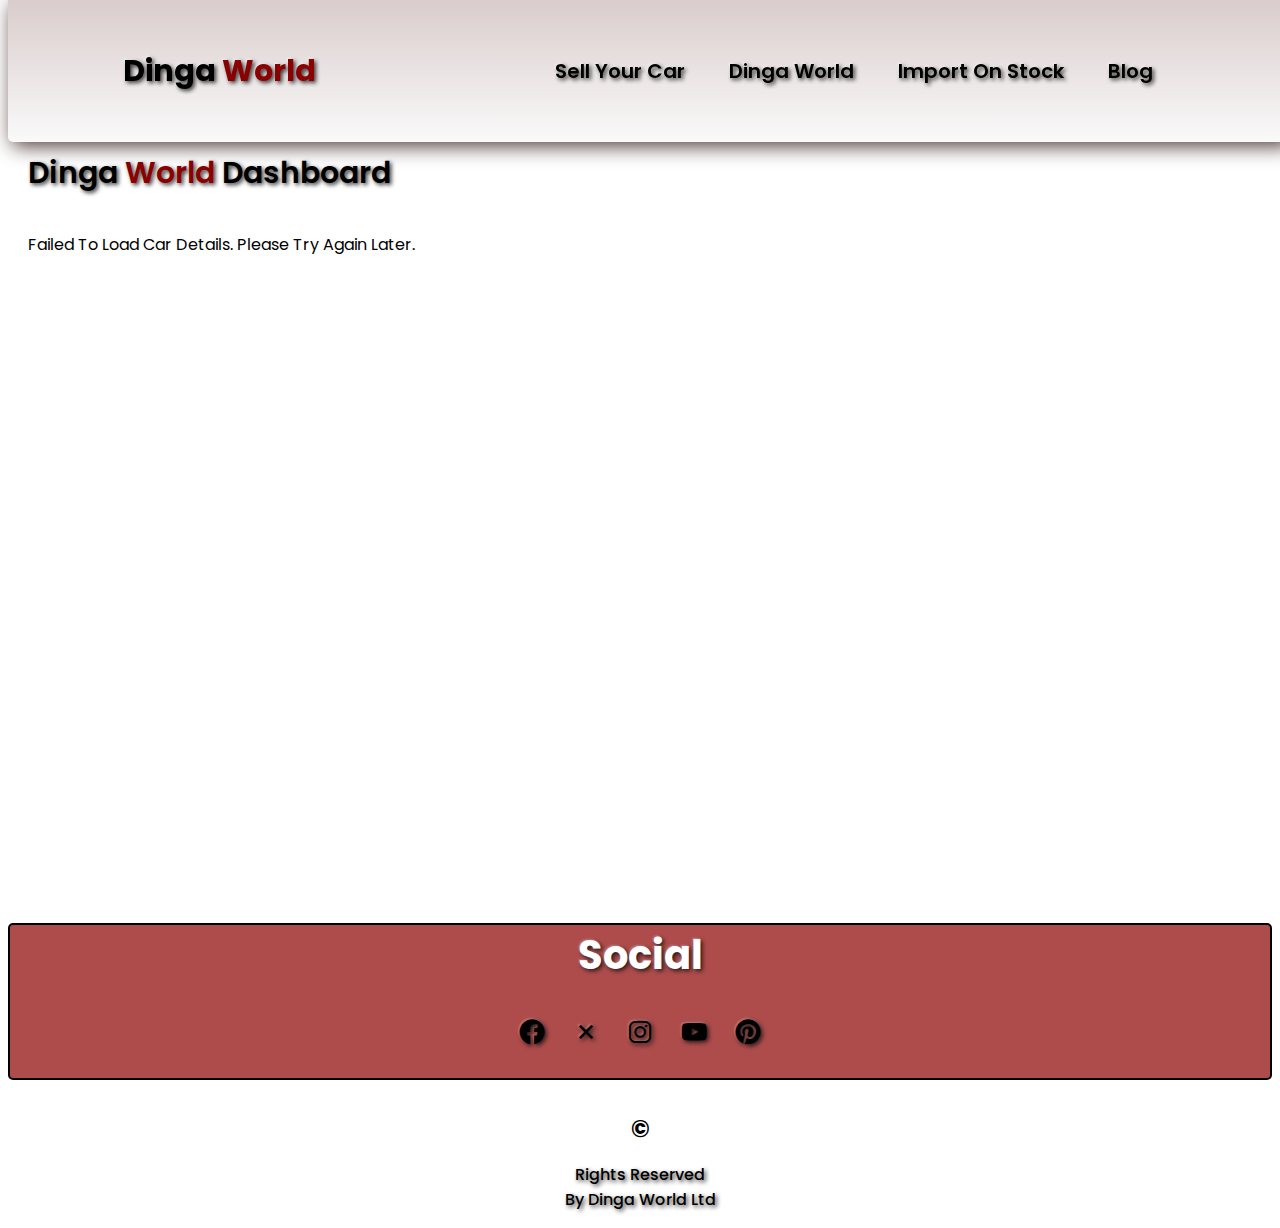
<file: publics/admin.html>
<!DOCTYPE html>
<html lang="en">
    <head>
        <meta charset="UTF-8">
        <meta name="viewport" content="width=device-width, initial-scale=1.0">
        <meta name="description" content="Discover the best vehicles at Dinga World. Browse our selection of popular vehicles and find your next car today.">
        <meta name="keywords" content="Dinga World, cars, vehicles, dealership">
        <title>Admin Dinga World</title>
        <link rel="stylesheet" href="style.css">
        <link rel="stylesheet" href="https://cdn.jsdelivr.net/npm/swiper@11/swiper-bundle.min.css"/>
        <link rel="stylesheet" href="https://unpkg.com/boxicons@2.1.4/css/boxicons.min.css">
        <link rel="stylesheet" href="https://cdnjs.cloudflare.com/ajax/libs/font-awesome/6.0.0-beta3/css/all.min.css">
    </head>
<body>
    <!-- Header -->
    <section class="header">
        <div id="menu-btn" class="fas fa-bars fa-3x"></div>
        <a href="#" class="logo">Dinga <span>World</span></a>
        <nav class="navbar">
            <a href="index.html">Sell your car</a>
            <a href="DingaWorld.html" class="active">Dinga World</a>
            <a href="import on stock.html">Import on stock</a>
            <a href="blog.html">Blog</a>
        </nav>
    </section>
    <section class="admin-dashboard">
        <h1>Dinga <span>World</span> Dashboard</h1>
        <div id="car-details-list"></div>
    </section>
 <!-- footer -->  
 <section class="footers">
    <div class="socials">
        <h1>Social</h1>
        <div class="links">
        <a href="#"><i class='bx bxl-facebook-circle'></i></a>
        <a href="#"><i class='bx bx-x'></i></a>
        <a href="#"><i class='bx bxl-instagram'></i></a>
        <a href="#"><i class='bx bxl-youtube'></i></a>
        <a href="#"><i class='bx bxl-pinterest'></i></a>
        </div>
    </div>
    <div class="copyright">
        <h1> &#169;</h1>
        <p>rights reserved <br> by Dinga World Ltd
        </p>
    </div>
</section>
<script src="admin.js"></script>
</body>
</html>
</file>
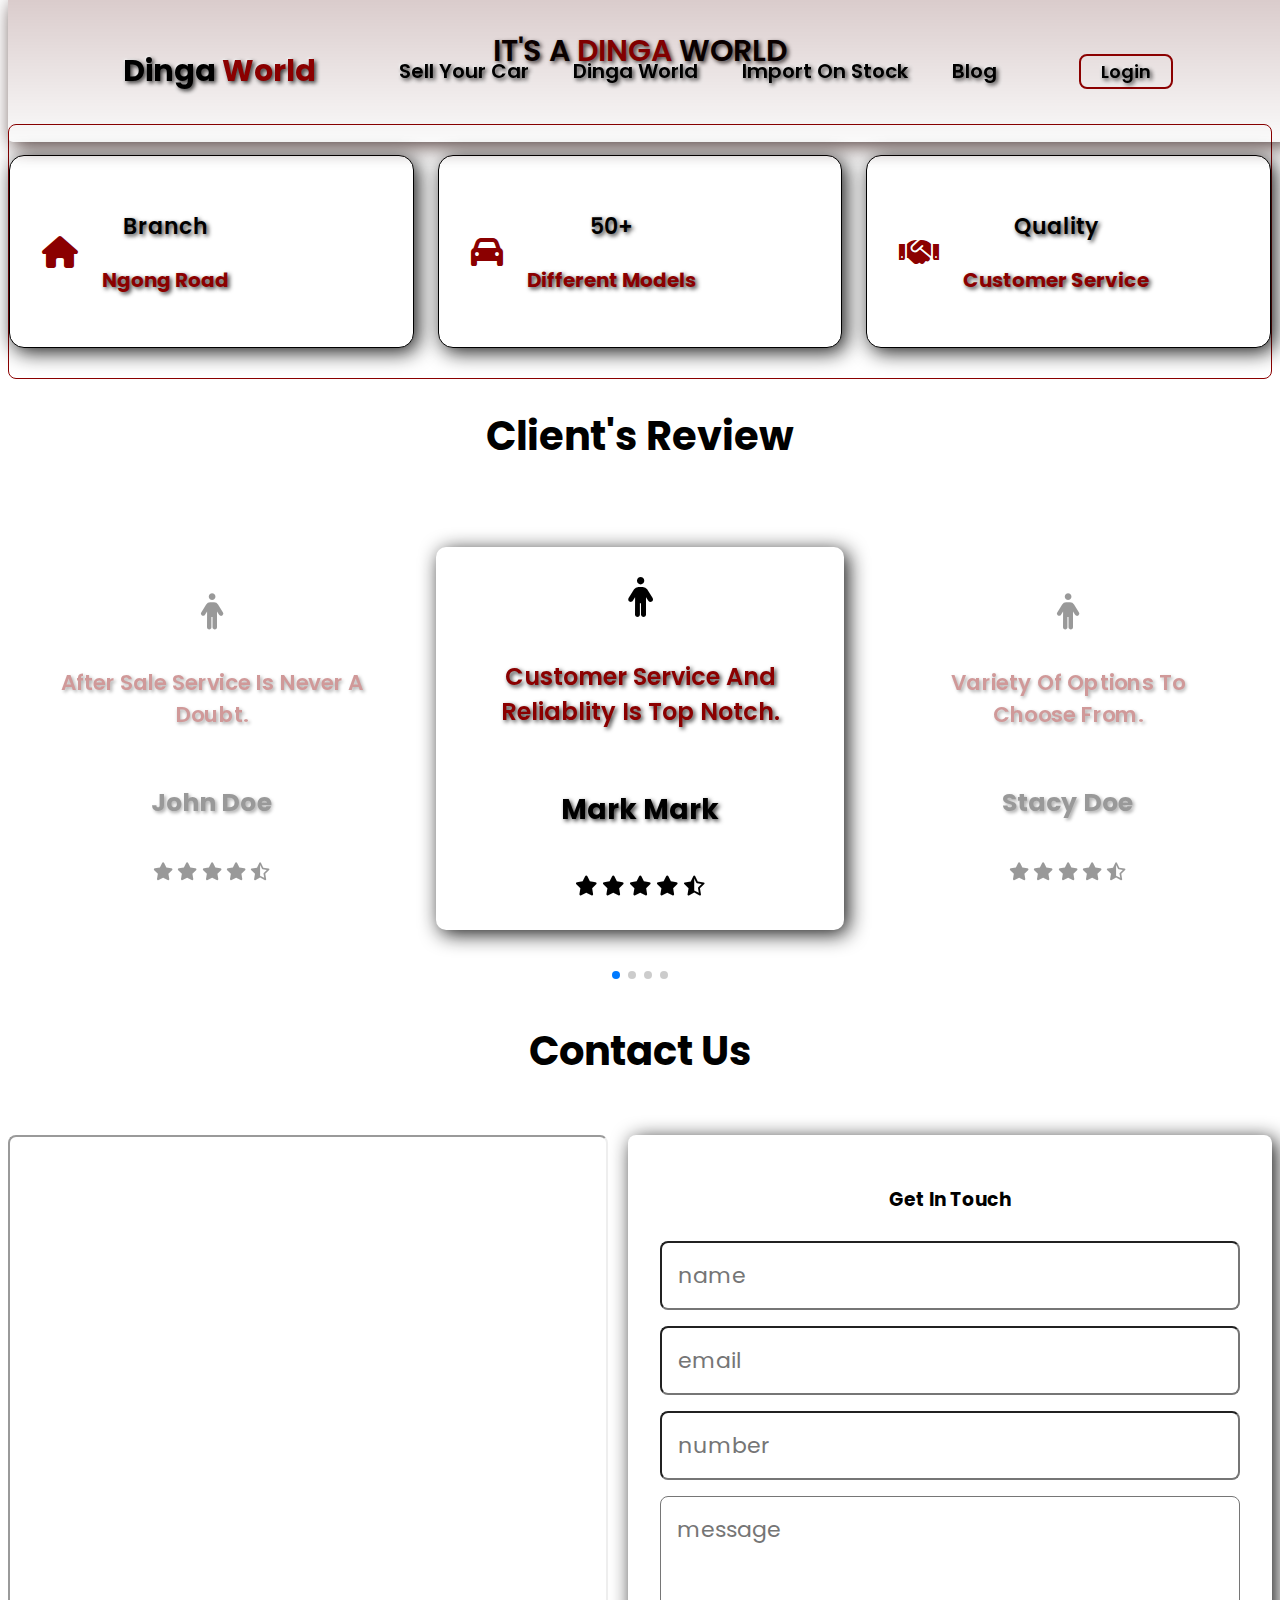
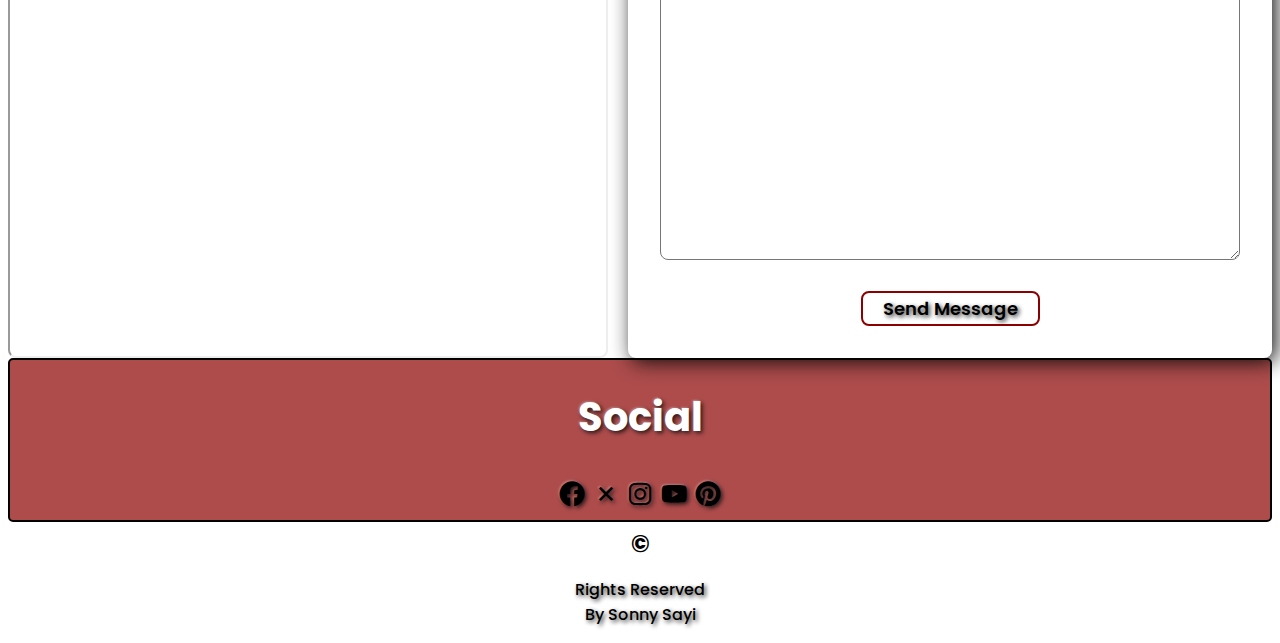
<file: publics/blog.html>
<!DOCTYPE html>
<html lang="en">
<head>
    <meta charset="UTF-8">
    <meta name="viewport" content="width=device-width, initial-scale=1.0">
    <title>Dinga World</title>
    <link rel="stylesheet" href="style.css">
    <link rel="stylesheet" href="https://cdn.jsdelivr.net/npm/swiper@11/swiper-bundle.min.css"/>
    <link rel="stylesheet" href="https://unpkg.com/boxicons@2.1.4/css/boxicons.min.css">
    <link rel="stylesheet" href="https://cdnjs.cloudflare.com/ajax/libs/font-awesome/6.0.0-beta3/css/all.min.css">

</head>
<body>
    <section class="header">
        <div id="menu-btn" class="fas fa-bars fa-3x"></div>
        <a href="#" class="logo">Dinga <span>World</span></a>
        <nav class="navbar">
            <a href="index.html" class="#active">Sell your car</a>
            <a href="DingaWorld.html">Dinga World</a>
            <a href="import on stock.html">Import on stock</a>
            <a href="blog.html">Blog</a>
            <!-- <a href="#Contact">Contact</a>  -->
        </nav>
        <div id="login-btn">
            <button class="btn">login</button>
            <i class='far fa-user' style='color:#161515' ></i>
        </div>
    </section>
    <section class="login-form-container">
        <span class="fas fa-times fa-2x" id="close-login-form"></span>
        <form action="">
            <h3>user login</h3>
            <input type="email" placeholder="email" class="box">
            <input type="password" placeholder="password" class="box">
            <p>Forgot your password <a href="#">click here</a></p>
            <input type="submit" value="login now" class="btn">
            <p>or login with</p>
            <div class="buttons">
                <a href="#" class="btn">google</a>
                <a href="#" class="btn">facebook</a>
            </div>
            <p>don't have an account? <a href="#">create one</a></p>
        </form>
    </section>
    <!-- home -->
    <section class="home" id="Home">
        <h1 class="home-parallax" data-speed="-2">
            it's a <span>dinga</span> world
        </h1>
    </section>
 <!-- info -->
 <section class="icons-container">
    <div class="icons">
        <i class="fa-solid fa-house fa-2x"></i>
        <div class="content">
            <h3>Branch</h3>
            <p>Ngong Road</p>
        </div>
    </div>
    <div class="icons">
        <i class="fa-solid fa-car fa-2x"></i>
        <div class="content">
            <h3>50+</h3>
            <p>Different Models</p>
        </div>
    </div>
    <div class="icons">
        <i class="fa-solid fa-handshake fa-2x"></i>
        <div class="content">
            <h3>Quality</h3>
            <p>Customer Service</p>
        </div>
    </div>
</section>
<section class="review" id="review">
   <h1 class="heading"><span>Client's</span> Review</h1>
   <div class="swiper review-slider">
    <div class="swiper-wrapper">
        <div class="swiper-slide box">
            <i class="fa-solid fa-person"></i> 
            <div class="content">
                <p>customer service and reliablity is top notch.</p>
                <h3>Mark Mark</h3>
                <div class="stars">
                    <i class="fa-solid fa-star"></i>
                    <i class="fa-solid fa-star"></i>
                    <i class="fa-solid fa-star"></i>
                    <i class="fa-solid fa-star"></i>
                    <i class="fa-regular fa-star-half-stroke"></i>
                </div>
            </div>
        </div>
        <div class="swiper-slide box">
            <i class="fa-solid fa-person"></i> 
            <div class="content">
                <p>Variety of options to choose from.</p>
                <h3>Stacy Doe</h3>
                <div class="stars">
                    <i class="fa-solid fa-star"></i>
                    <i class="fa-solid fa-star"></i>
                    <i class="fa-solid fa-star"></i>
                    <i class="fa-solid fa-star"></i>
                    <i class="fa-regular fa-star-half-stroke"></i>
                </div>
            </div>
        </div>
        <div class="swiper-slide box">
            <i class="fa-solid fa-person"></i> 
            <div class="content">
                <p>Honesty to the last drop.</p>
                <h3>Martin Martin</h3>
                <div class="stars">
                    <i class="fa-solid fa-star"></i>
                    <i class="fa-solid fa-star"></i>
                    <i class="fa-solid fa-star"></i>
                    <i class="fa-solid fa-star"></i>
                    <i class="fa-regular fa-star-half-stroke"></i>
                </div>
            </div>
        </div>
        <div class="swiper-slide box">
            <i class="fa-solid fa-person"></i> 
            <div class="content">
                <p>After sale service is never a doubt.</p>
                <h3>John Doe</h3>
                <div class="stars">
                    <i class="fa-solid fa-star"></i>
                    <i class="fa-solid fa-star"></i>
                    <i class="fa-solid fa-star"></i>
                    <i class="fa-solid fa-star"></i>
                    <i class="fa-regular fa-star-half-stroke"></i>
                </div>
            </div>
        </div>
    </div>
    <div class="swiper-pagination"></div>
   </div>
</section>
<!-- contact -->
 <section class="contact" id="Contact">
    <h1 class="heading">contact <span>us</span></h1>
 <div class="row">
    <iframe class="map" src="https://www.google.com/maps/embed?pb=!1m18!1m12!1m3!1d3988.7908450371337!2d36.7827748!3d-1.3003375!2m3!1f0!2f0!3f0!3m2!1i1024!2i768!4f13.1!3m3!1m2!1s0x182f11fbf4336afd%3A0x84cc3e9e13700d79!2sDinga%20World!5e0!3m2!1sen!2ske!4v1721388869944!5m2!1sen!2ske"allowfullscreen="" loading="lazy" referrerpolicy="no-referrer-when-downgrade"></iframe> 
 <form action="">
    <h3>Get in touch</h3>
    <input type="text" placeholder="name" class="box">
    <input type="email" placeholder="email" class="box">
    <input type="number" placeholder="number" class="box">
    <textarea placeholder="message" class="box" cols="30" rows="10"></textarea>
    <input type="submit" value="send message" class="btn">
 </form>
</div>
 </section>   
 <section class="footer">
    <div class="social">
        <h1>Social</h1>
        <div class="link">
        <a href="#"><i class='bx bxl-facebook-circle'></i></a>
        <a href="#"><i class='bx bx-x'></i></a>
        <a href="#"><i class='bx bxl-instagram'></i></a>
        <a href="#"><i class='bx bxl-youtube'></i></a>
        <a href="#"><i class='bx bxl-pinterest'></i></a>
        </div>
    </div>
    <div class="copyright">
        <h1> &#169;</h1>
        <p>rights reserved <br> by sonny Sayi
        </p>
    </div>
</section>
<script src="https://cdn.jsdelivr.net/npm/swiper@11/swiper-bundle.min.js"></script>
<script src="script.js"></script>
</body>
</html>
</file>
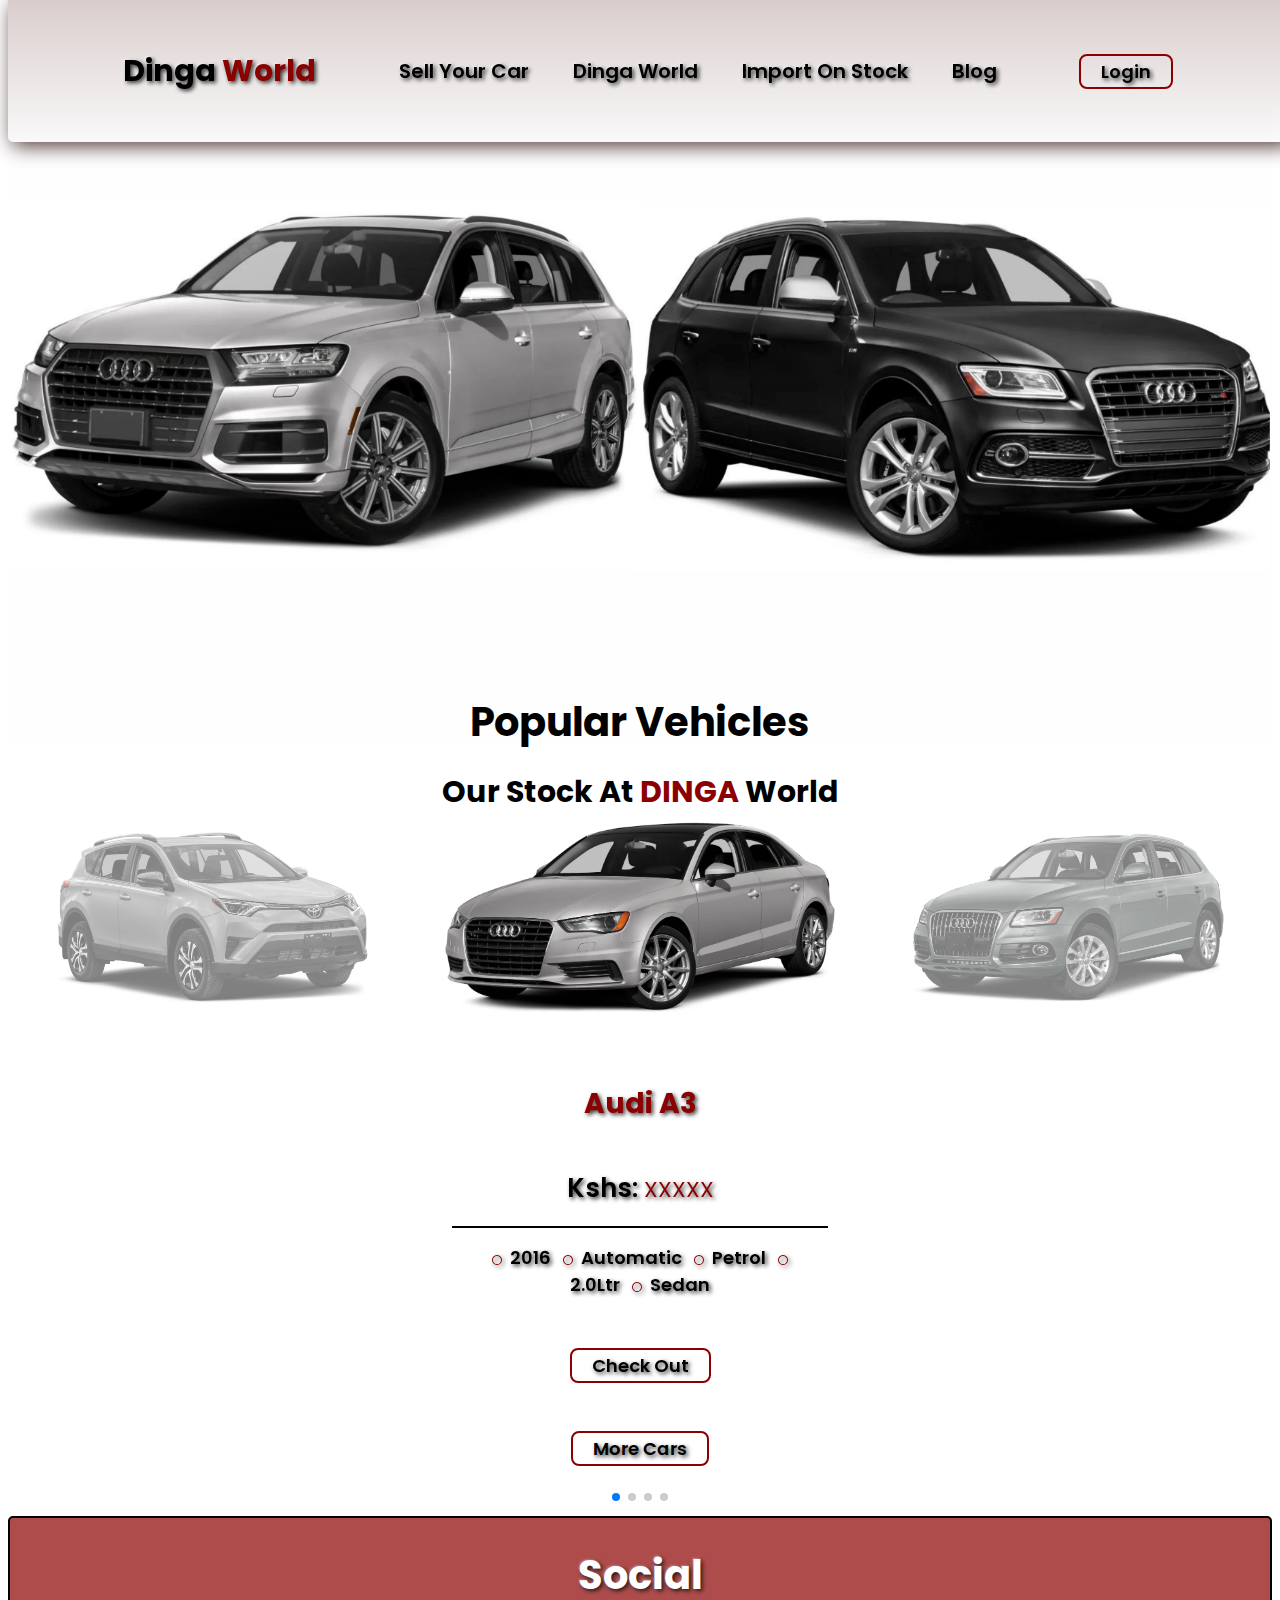
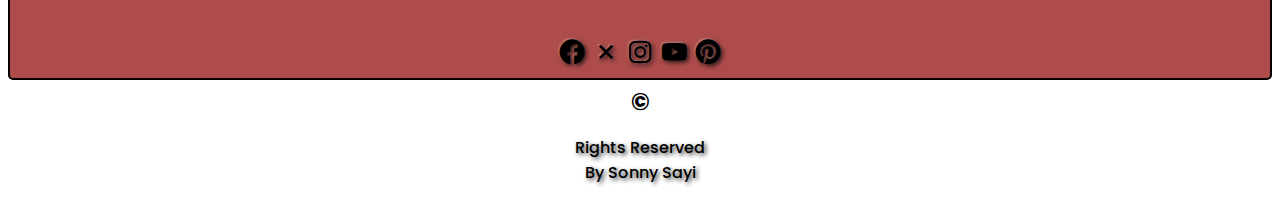
<file: publics/DingaWorld.html>
<!DOCTYPE html>
<html lang="en">
<head>
    <meta charset="UTF-8">
    <meta name="viewport" content="width=device-width, initial-scale=1.0">
    <meta name="description" content="Discover the best vehicles at Dinga World. Browse our selection of popular vehicles and find your next car today.">
    <meta name="keywords" content="Dinga World, cars, vehicles, dealership">
    <title>Dinga World</title>
    <link rel="stylesheet" href="style.css">
    <link rel="stylesheet" href="https://cdn.jsdelivr.net/npm/swiper@11/swiper-bundle.min.css"/>
    <link rel="stylesheet" href="https://unpkg.com/boxicons@2.1.4/css/boxicons.min.css">
    <link rel="stylesheet" href="https://cdnjs.cloudflare.com/ajax/libs/font-awesome/6.0.0-beta3/css/all.min.css">
</head>
<body>
    <!-- Header -->
    <section class="header">
        <div id="menu-btn" class="fas fa-bars fa-3x"></div>
        <a href="#" class="logo">Dinga <span>World</span></a>
        <nav class="navbar">
            <a href="index.html">Sell your car</a>
            <a href="DingaWorld.html" class="active">Dinga World</a>
            <a href="import on stock.html">Import on stock</a>
            <a href="blog.html">Blog</a>
        </nav>
        <div id="login-btn">
            <button class="btn">Login</button>
            <i class='far fa-user'></i>
        </div>
    </section>

    <!-- Login Form -->
    <section class="login-form-container">
        <span class="fas fa-times fa-2x" id="close-login-form"></span>
        <form action="#">
            <h3>User Login</h3>
            <input type="email" placeholder="Email" class="box" required>
            <input type="password" placeholder="Password" class="box" required>
            <p>Forgot your password <a href="#">Click here</a></p>
            <input type="submit" value="Login Now" class="btn">
            <p>or login with</p>
            <div class="buttons">
                <a href="#" class="btn">Google</a>
                <a href="#" class="btn">Facebook</a>
            </div>
            <p>Don't have an account? <a href="#">Create one</a></p>
        </form>
    </section>

    <!-- Home -->
    <section class="homes" id="Homes">
        <!-- <h1 class="home-parallax" data-speed="-2">It's a <span>Dinga</span> World</h1> -->
        <img class="home-parallax" data-speed="-2" src="Assets/banner 2.png" alt="Dinga World Banner">
        <h1 class="home-parallax" id="home-h1" data-speed="-2">
            our stock at <span>dinga</span> world
        </h1>
    </section>
    <section class="vehicles" id="Vehicles">
        <h1 class="heading">Popular <span>Vehicles</span></h1>
        <div class="swiper vehicles-slider">
            <div class="swiper-wrapper">
                <div class="swiper-slide box">
                    <img src="Assets/audi a3 2016 front.webp" alt="">
                    <div class="content">
                        <h3>Audi A3</h3>
                        <div class="price">
                            Kshs: <span>XXXXX</span>
                            <p>
                            <span class="fas fa-circle"></span>2016
                            <span class="fas fa-circle"></span>Automatic
                            <span class="fas fa-circle"></span>Petrol
                            <span class="fas fa-circle"></span>2.0Ltr
                            <span class="fas fa-circle"></span>Sedan
                            </p>
                            <a href="#" class="btn">Check out</a>
                        </div>
                    </div>
                </div>
                <div class="swiper-slide box">
                    <img src="Assets/audi q5 front 2016.webp" alt="">
                    <div class="content">
                        <h3>Audi Q5</h3>
                        <div class="price">
                            Kshs: <span>XXXXX</span>
                            <p>
                            <span class="fas fa-circle"></span>2016
                            <span class="fas fa-circle"></span>Automatic
                            <span class="fas fa-circle"></span>Petrol
                            <span class="fas fa-circle"></span>Turbo
                            <span class="fas fa-circle"></span>2.0Ltr
                            <span class="fas fa-circle"></span>Crossover
                            </p>
                            <a href="#" class="btn">Check out</a>
                        </div>
                    </div>
                </div>
                <div class="swiper-slide box">
                    <img src="Assets/SG0.png" alt="">
                    <div class="content">
                        <h3>Subaru Forester</h3>
                        <div class="price">
                            Kshs: <span>XXXXX</span>
                            <p>
                            <span class="fas fa-circle"></span>2016
                            <span class="fas fa-circle"></span>Automatic
                            <span class="fas fa-circle"></span>Petrol
                            <span class="fas fa-circle"></span>Turbo
                            <span class="fas fa-circle"></span>2.0Ltr
                            <span class="fas fa-circle"></span>Crossover
                            </p>
                            <a href="#" class="btn">Check out</a>
                        </div>
                    </div>
                </div>
                <div class="swiper-slide box">
                    <img src="Assets/toyota rav  2017.webp" alt="">
                    <div class="content">
                        <h3>Toyota Rav 4</h3>
                        <div class="price">
                            Kshs: <span>XXXXX</span>
                            <p>
                            <span class="fas fa-circle"></span>2017
                            <span class="fas fa-circle"></span>Automatic
                            <span class="fas fa-circle"></span>Petrol
                            <span class="fas fa-circle"></span>2.0Ltr
                            <span class="fas fa-circle"></span>Crossover
                            </p>
                            <a href="#sell your car.html" class="btn">Check out</a>
                        </div>
                    </div>
                </div>
            </div>
            <div class="find">
                <a href="#" class="btn center-btn">More cars</a>
            </div>
            <div class="swiper-pagination"></div>
        </div>
    </section>
     <!--footer  -->
     <section class="footer">
        <div class="social">
            <h1>Social</h1>
            <div class="link">
            <a href="#"><i class='bx bxl-facebook-circle'></i></a>
            <a href="#"><i class='bx bx-x'></i></a>
            <a href="#"><i class='bx bxl-instagram'></i></a>
            <a href="#"><i class='bx bxl-youtube'></i></a>
            <a href="#"><i class='bx bxl-pinterest'></i></a>
            </div>
        </div>
        <div class="copyright">
            <h1> &#169;</h1>
            <p>rights reserved <br> by sonny Sayi
            </p>
        </div>
<script src="https://cdn.jsdelivr.net/npm/swiper@11/swiper-bundle.min.js"></script>
<script src="script.js"></script>
</body>
</html>
</file>
<file: publics/style.css>
@import url('https://fonts.googleapis.com/css2?family=Poppins:ital,wght@0,100;0,200;0,300;0,400;0,500;0,600;0,700;0,800;0,900;1,100;1,200;1,300;1,400;1,500;1,600;1,700;1,800;1,900&display=swap');

*{
    font-family: 'Poppins', sans-serif;
    /* margin: 0;
    padding: 0; */
    box-sizing: border-box;
    outline: none;
    text-decoration: none;
    text-transform: capitalize;
    transition: all 2s linear;
    scroll-padding-top: 1rem;
    scroll-behavior: smooth;
    list-style: none;
    text-transform: capitalize;
    /* max-width: 2200px; */
}
:root{
    --main-color:darkred;
    --text-color:black;
    --bg-color: white;
}
html{
    /* overflow: hidden; */
    scroll-padding-top: 34px;
    scroll-behavior: smooth;
    height: 100%;
    overflow-y: auto;
}
html::-webkit-scrollbar{
    width: 8px;
    background: transparent;
}
html::-webkit-scrollbar-thumb{
    border-radius: 80px;
    background: var(--main-color);
}
#feedback-message { 
    text-align: center;
    font-size: 28px;
    margin-top: -350px;
}
/* section{
    padding: 20px 9%;
} */
/* price range */
.wrapper {
    display: flex;
    flex-direction: column;
    justify-content: center;
    align-items: center;
    padding: 30px 25px;
}

.wrapper header h2 {
    font-size: 26px;
    font-weight: 700;
    text-align: center;
    text-shadow: 2px 2px 4px rgba(12, 12, 12, 0.822), -1px -1px 2px rgba(255, 255, 255, 0.7);
}

.wrapper header h2 span {
    color: var(--main-color);
}

.wrapper header p {
    font-size: 20px;
    font-weight: 600;
    text-shadow: 2px 2px 4px rgba(12, 12, 12, 0.822), -1px -1px 2px rgba(255, 255, 255, 0.7);
    padding-top: 20px;
}

.price-input {
    display: flex;
    justify-content: center;
    text-align: center;
    width: 100%;
    margin: 30px 0;
}

.price-input .field {
    text-align: center;
    font-size: 18px;
    font-weight: 600;
    padding: 10px;
}

.price-input input {
    width: 150px;
    /* height: 100%; */
    outline: none;
    border: 2px solid var(--main-color);
    border-radius: 8px;
    text-align: center;
    font-size: 18px;
    margin-left: 12px;
}

.price-input input::-webkit-outer-spin-button,
.price-input input::-webkit-inner-spin-button {
    display: none;
}

.separator {
    display: flex;
    align-items: center;
    justify-content: center;
    font-size: 20px;
    margin: 0 10px;
}

.slider {
    height: 5px;
    position: relative;
    border-radius: 5px;
    width: 100%;
    margin: 20px 0;
}

.progress {
    position: absolute;
    height: 100%;
    left: 5%;
    right: 65%;
    background-color: var(--main-color);
    border-radius: 5px;
}

.range-input {
    width: 100%;
    display: flex;
    justify-content: center;
    gap: 10px;
}

.range-input input {
    width: 45%;
    -webkit-appearance: none;
    appearance: none;
    height: 5px;
    background: #d3d3d3;
    outline: none;
    opacity: 0.7;
    -webkit-transition: .2s;
    transition: opacity .2s;
}

.range-input input::-webkit-slider-thumb {
    -webkit-appearance: none;
    appearance: none;
    width: 25px;
    height: 25px;
    background: var(--main-color);
    cursor: pointer;
    border-radius:50px;
}

.range-input input::-moz-range-thumb {
    width: 25px;
    height: 25px;
    background: var(--main-color);
    cursor: pointer;
    border-radius: 8px;
}
/* find more btn */
.find{
    text-align: center;
    display: flex;
    flex-wrap: wrap;
    align-items: center;
    justify-content: center;
}
.find a{
    text-align: center;
    display: flex;
    justify-content: center;
    align-items: center;
}
.center-btn {
    padding: 10px 20px;
    font-size: 1em;
    border: none;
    border-radius: 5px;
    background:white;
    color:var(--text-color);
    text-decoration: none;
    cursor: pointer;
    transition: background 0.3s ease;
}
/* verified cars */

.verified-cars {
    display: flex;
    flex-direction: column;
    margin-top: -100px;
    padding-bottom: 300px;
}
.verified-cars h1{
    font-size: 40px;
    font-weight: 600;
    text-transform: capitalize;
    text-shadow: 2px 2px 4px rgba(12, 12, 12, 0.822),
     -1px -1px 2px rgba(255, 255, 255, 0.7);
}
.verified-cars h1 span{
    color: var(--main-color);
}

.car-item {
    margin: 1rem;
    padding: 1rem;
    border: 1px solid var(--main-color);
}

.car-item img {
    width: 100%;
    height: auto;
}

.car-carousel {
    width: 100%;
    height: 400px;
}

.car-carousel .swiper-slide img {
    width: 100%;
    height: 100%;
    object-fit: cover;
}

.car-info {
    padding: 12px;
}

.buy-btn {
    background-color:white;
    color:black;
    border: none;
    padding: 0.5rem 1rem;
    cursor: pointer;
}

#phone-number {
    font-size: 1.2rem;
    margin-top: 1rem;
}

/* sell your car btn */
.sell{
    text-align: center;
    display: flex;
    flex-wrap: wrap;
    align-items: center;
    justify-content: center;
    padding-top: 20px;
}
.sell a{
    text-align: center;
    display: flex;
    justify-content: center;
    align-items: center;
}
.center-btn {
    padding: 10px 20px;
    font-size: 1em;
    border: none;
    border-radius: 5px;
    background:white;
    color:var(--text-color);
    text-decoration: none;
    cursor: pointer;
    transition: background 0.3s ease;
}

.center-btn:hover {
    background:var(--main-color);
    color: var(--bg-color);
}
/* header */
.header{
    position: fixed;
    top: 0; 
    width: 100%;
    z-index: 999;
    /* background: var(--main-color); */
    background: linear-gradient(rgba(71, 0, 0, 0.199), rgba(0, 0, 0, 0.021));
    display: flex;
    align-items: center;
    justify-content: space-between;
    padding: 3rem 9%;
    /* border-bottom: 2px solid black; */
    border-bottom-left-radius: 5px;
    border-bottom-right-radius: 5px;
    box-shadow: 4px 4px 20px rgba(31, 5, 3, 0.795);
}
.header .logo{
    font-size: 30px;
    color: black;
    font-weight: 700;
    text-shadow:2px 2px 4px rgba(12, 12, 12, 0.822),
    -1px -1px 2px rgba(255, 255, 255, 0.7);
}
.header .logo span{
    color: var(--main-color);
}
/* .header .navbar{
    display: block;
} */
.header .navbar a{
    font-size: 20px;
    font-weight: 600;
    padding: 0 20px 0;
    color:var(--text-color);
    text-shadow:2px 2px 4px rgba(12, 12, 12, 0.822),
    -1px -1px 2px rgba(255, 255, 255, 0.7); 
}
.header .navbar a:hover{
    cursor: pointer;
    color: var(--main-color);
    text-shadow:2px 2px 4px rgba(12, 12, 12, 0.822),
    -1px -1px 2px rgba(255, 255, 255, 0.7); 
}
.btn{
    display: inline-block;
    margin-top: 16px;
    border: 2px solid var(--main-color);
    /* box-shadow: 4px 4px 20px rgba(31, 5, 3, 0.795); */
    border-radius: 8px;
    background: transparent;
    color: black;
    font-weight: 600;
    font-size: 18px;
    text-shadow:2px 2px 4px rgba(12, 12, 12, 0.822),
    -1px -1px 2px rgba(255, 255, 255, 0.7); 
    cursor: pointer;
    padding: 2px 20px;   
}
.btn:hover{
    background:var(--main-color);
    color: white;
}
.header .btn{
    margin-top: 0;
}
.header #login-btn i{
    font-size: 20px;
    color: var(--main-color);
    cursor: pointer;
    display: none;
    transform: rotate(360deg);
    transition: 4s ease-in;
}
.header.active{
    box-shadow: 4px 4px 20px rgba(31, 5, 3, 0.795);
    padding: 24px 9%;
}
#menu-btn{
    font-size: 24px;
    color: var(--main-color);
    cursor: pointer;
    display: none;
}
/* form  */
.login-form-container{
    position: fixed;
    top: -105%; left: 0;
    z-index: 1001;
    height: 100%;
    width: 100%;
    opacity: 0;
    background: rgba(255, 255, 255, 0.7);
    display: flex;
    align-items: center;
    justify-content: center;
}
.login-form-container.active{
    top: 0;
    opacity: 1;
}
.login-form-container form{
    padding: 24px;
    margin: 24px;
    width: 460px;
    border: 1px solid black;
    border-radius: 5px;
    box-shadow: 4px 4px 20px rgba(31, 5, 3, 0.795);
    background: white;
    text-align: center;   
}
.login-form-container form .buttons{
    display: flex;
    align-items: center;
    gap: 10px;
}
.login-form-container form .btn{
    display: block;
    width: 100%;
    margin: 20px 0;
}
.login-form-container form h3{
    color: black;
    font-size: 30px;
    padding: 12px;
    text-transform: uppercase;
}
.login-form-container form .box{
    margin: 8px 0;
    width: 100%;
    text-transform: none;
    color: black;
    font-size: 16px;
    padding: 16px 18px;
    border: 1px solid var(--main-color);
    border-radius: 8px;
}
.login-form-container form p{
    padding: 16px 18px;
    font-size: 14px;
    font-weight: 600;
    color:var(--main-color);
}
.login-form-container form p a{
    color: black;
    text-transform: uppercase;
    border-bottom: 1px solid black;
    cursor: pointer;
}
.login-form-container #close-login-form{
    position: absolute;
    top: 24px; right: 40px;
    color: black;
    cursor: pointer;
}
/* home */
.homes{
    padding-top: 160px;
    text-align: center;
    overflow-x: hidden;
    padding-bottom: 30px;
    margin-top: 50px;
}
/* .homes h1{
    font-size: 30px;
    font-weight: 600;
    text-transform: uppercase;
    color: black;
    text-shadow:2px 2px 4px rgba(12, 12, 12, 0.822),
    -1px -1px 2px rgba(255, 255, 255, 0.7); 
} */
.homes h1 span{
    color: var(--main-color);
    text-transform: uppercase;
}
#home-h1 {
    font-size: 30px;
    color: var(--text-color);
    text-align: center; 
    padding-bottom: 100px;
    
}

#home-h1 span {
    color: var(--main-color);
}
.homes p{
    font-size: 24px;
    font-weight: 600;
    text-transform: capitalize;
    color: black;
    text-shadow:2px 2px 4px rgba(12, 12, 12, 0.822),
    -1px -1px 2px rgba(255, 255, 255, 0.7);
    margin-bottom: 5px;
}
.homes p span{
    color: var(--main-color);
}
.homes img{
    width: 100%;
    /* margin: 16px 0; */
    /* padding-top: 100px; */
    margin-top: -100px;
}
.homes #btn1{
    margin-bottom: 50px;
}
.icons-container{
    padding-top: 30px;
    padding-bottom: 30px;
    display: grid;
    grid-template-columns: repeat(auto-fit,minmax(320px, 1fr));
    gap: 24px;
    text-align: center;
    background: var(--bg-color);
    border: 1px solid var(--main-color);
   border-radius: 8px;
}
.icons-container .icons{
    display: flex;
    align-items: center;
    gap: 24px;
    padding: 32px;
    color: black;
    border: 5px;
    border-radius: 15px;
    box-shadow: 4px 4px 20px rgba(8, 7, 7, 0.938);
    background:var(--bg-color);
    border: 1px solid var(--text-color);
}
.icons-container .icons i{
    text-align: center;
    line-height: 24px;
    color: var(--main-color)
}
.icons-container .icons .content h3{
    color: var(--text-color);
    font-size: 22px;
    font-weight: 600;
    text-shadow:2px 2px 4px rgba(12, 12, 12, 0.822),
    -1px -1px 2px rgba(255, 255, 255, 0.7); 
}
.icons-container .icons .content p{
    color: var(--main-color);
    font-size: 20px;
    font-weight: 700;
    text-shadow:2px 2px 4px rgba(12, 12, 12, 0.822),
    -1px -1px 2px rgba(255, 255, 255, 0.7); 
}
/* home */
.home{
    /* padding-top: 160px; */
    text-align: center;
    overflow-x: hidden;
    padding-bottom: 30px;
    /* margin-top: -150px; */
}
.home h1{
    font-size: 30px;
    font-weight: 600;
    text-transform: uppercase;
    color: black;
    text-shadow:2px 2px 4px rgba(12, 12, 12, 0.822),
    -1px -1px 2px rgba(255, 255, 255, 0.7); 
}
.home h1 span{
    color: var(--main-color);
    text-transform: uppercase;
}
.home p{
    font-size: 24px;
    font-weight: 600;
    text-transform: capitalize;
    color: black;
    text-shadow:2px 2px 4px rgba(12, 12, 12, 0.822),
    -1px -1px 2px rgba(255, 255, 255, 0.7);
    margin-bottom: 5px;
}
.home p span{
    color: var(--main-color);
}
.home img{
    width: 100%;
    margin: 16px 0;
    padding-top: 100px;
}
.home #btn1{
    margin-bottom: 50px;
}
.icons-container{
    padding-top: 30px;
    padding-bottom: 30px;
    display: grid;
    grid-template-columns: repeat(auto-fit,minmax(320px, 1fr));
    gap: 24px;
    text-align: center;
    background: var(--bg-color);
    border: 1px solid var(--main-color);
   border-radius: 8px;
}
.icons-container .icons{
    display: flex;
    align-items: center;
    gap: 24px;
    padding: 32px;
    color: black;
    border: 5px;
    border-radius: 15px;
    box-shadow: 4px 4px 20px rgba(8, 7, 7, 0.938);
    background:var(--bg-color);
    border: 1px solid var(--text-color);
}
.icons-container .icons i{
    text-align: center;
    line-height: 24px;
    color: var(--main-color)
}
.icons-container .icons .content h3{
    color: var(--text-color);
    font-size: 22px;
    font-weight: 600;
    text-shadow:2px 2px 4px rgba(12, 12, 12, 0.822),
    -1px -1px 2px rgba(255, 255, 255, 0.7); 
}
.icons-container .icons .content p{
    color: var(--main-color);
    font-size: 20px;
    font-weight: 700;
    text-shadow:2px 2px 4px rgba(12, 12, 12, 0.822),
    -1px -1px 2px rgba(255, 255, 255, 0.7); 
}
/* sell your car form */
#sell-car-form {
    display: none; 
    position: relative;
    flex-direction: column;
    top: 50%; 
    left: 50%;
    transform: translate(-50%, -50%);
    background-color: white; 
    padding: 20px; 
    margin-top: 70px;
    border-radius: 8px; 
    box-shadow: 0 0 10px rgba(0, 0, 0, 0.1);
    width: 100%; 
    max-width: 600px; 
}


#sell-car-form h3 {
    font-size: 24px;
    color: var(--text-color);
    margin-bottom: 20px;
    text-shadow: 2px 2px 4px rgba(12, 12, 12, 0.822), -1px -1px 2px rgba(255, 255, 255, 0.7);
}

#sell-car-form .box {
    width: 100%;
    padding: 12px;
    margin: 10px 0;
    border: 1px solid var(--main-color);
    border-radius: 8px;
    font-size: 16px;
    color: var(--text-color);
    background: var(--bg-color);
}

#sell-car-form label {
    width: 100%;
    margin: 10px 0;
    font-size: 16px;
    color: var(--text-color);
}

#sell-car-form input[type="file"] {
    width: 100%;
    padding: 12px;
    margin: 10px 0;
    border: 1px solid var(--main-color);
    border-radius: 8px;
    background: var(--bg-color);
    color: var(--text-color);
}

#sell-car-form .btn {
    width: 100%;
    padding: 10px;
    font-size: 18px;
    font-weight: 600;
    border: none;
    border-radius: 8px;
    background: var(--main-color);
    color: var(--bg-color);
    cursor: pointer;
    transition: background 0.3s ease;
}

#sell-car-form .btn:hover {
    background: var(--text-color);
    color: var(--main-color);
}
.close-btn {
   font-size: 40px;
   border: none;
   color: var(--main-color);
   background: transparent;
}

.close-btn:hover {
    color: var(--text-color);
}

/* search car */
#carSearchForm{
    display: flex; 
    position: relative;
    flex-direction: column;
    top: 50%; 
    left: 50%;
    transform: translate(-50%, -50%);
    background-color: white; 
    padding: 20px; 
    margin-top: 70px;
    border-radius: 8px; 
    box-shadow: 0 0 10px rgba(0, 0, 0, 0.1);
    width: 100%; 
    /* max-width: 600px;  */
}

#carSearchForm.box {
    width: 100%;
    padding: 12px;
    margin: 10px 0;
    border: 1px solid var(--main-color);
    border-radius: 8px;
    font-size: 16px;
    color: var(--text-color);
    background: var(--bg-color);
}

#carSearchForm label {
    width: 100%;
    margin: 10px 0;
    font-size: 16px;
    color: var(--text-color);
}

#carSearchForm input[type="file"] {
    width: 100%;
    padding: 12px;
    margin: 10px 0;
    border: 1px solid var(--main-color);
    border-radius: 8px;
    background: var(--bg-color);
    color: var(--text-color);
}

#carSearchForm .btn {
    width: 100%;
    padding: 10px;
    font-size: 18px;
    font-weight: 600;
    border: none;
    border-radius: 8px;
    background: var(--main-color);
    color: var(--bg-color);
    cursor: pointer;
    transition: background 0.3s ease;
}

#carSearchForm .btn:hover {
    background: var(--text-color);
    color: var(--main-color);
}
/* Dinga World */
.heading{
    text-align: center;
    padding-bottom: 24px;
    font-size: 40px;
    color: black;
}
.heading span{
    position: relative;
    z-index: 0; 
}
.vehicles{
    /* padding-top: 160px; */
    text-align: center;
    overflow-x: hidden;
    /* padding-bottom: 300px; */
    margin-top: -300px;
}
.vehicles .vehicles-slider{
    padding-bottom: 50px;
}
.vehicles .vehicles-slider .box{
    text-align: center;
    width: 400px;
}
.vehicles .vehicles-slider .box img{
    width: 100%;
    opacity: .5;
    transform: scale(.8);
}
.vehicles .vehicles-slider .box .content{
   transform: scale(0);
   padding: 16px;
}
.vehicles .vehicles-slider .swiper-slide-active img{
    opacity: 1;
    transform: scale(1);
    transition: 5s ease;
}
.vehicles .vehicles-slider .swiper-slide-active .content{
    transform: scale(1);
}
.vehicles .vehicles-slider .box .content h3{
    font-size: 28px;
    color: var(--main-color);
    text-shadow:2px 2px 4px rgba(12, 12, 12, 0.822),
    -1px -1px 2px rgba(255, 255, 255, 0.7); 
}
.vehicles .vehicles-slider .box .content .price{
    font-size: 26px;
    color:black;
    padding: 16px 0;
    font-weight: 600;
    text-shadow:2px 2px 4px rgba(12, 12, 12, 0.822),
    -1px -1px 2px rgba(255, 255, 255, 0.7); 
}
.vehicles .vehicles-slider .box .content span{
    font-size: 22px;
    color: var(--main-color);
    font-weight: 400;
    text-shadow:2px 2px 4px rgba(12, 12, 12, 0.822),
    -1px -1px 2px rgba(255, 255, 255, 0.7); 
}
.vehicles .vehicles-slider .box .content p{
    font-size: 18px;
    color: black;
    font-weight: 600;
    padding: 16px;
    border-top: 2px solid black;
    text-shadow:2px 2px 4px rgba(12, 12, 12, 0.822),
    -1px -1px 2px rgba(255, 255, 255, 0.7); 
}
.vehicles .vehicles-slider .box .content p span{
    /*  color: black; */
    padding: 0 8px;
    font-size: 10px;
    text-shadow:2px 2px 4px rgba(12, 12, 12, 0.822),
    -1px -1px 2px rgba(255, 255, 255, 0.7); 
}

/* Services */
.services .box-container{
    padding-top: 20px;
    padding-bottom: 20px;
    display: grid;
    grid-template-columns: repeat(auto-fit,minmax(360px, 1fr));
    gap: 16px;
    text-align: center;
}
.services .box-container .box{
    text-align: center;
    padding: 28px;
    color: black;
    background:white;
    border-radius: 8px;
    box-shadow: 4px 4px 20px rgba(8, 7, 7, 0.938);
    border: 1px solid black;
}
.services .box-container .box i{
    height: 28px;
    width: 28px;
    line-height: 30px;
    color: white;
    background: var(--main-color);
    border-radius: 50%;
    margin-bottom: 16px;
}
.services .box-container .box h3{
    color: black;
    font-size: 24px;
    text-shadow:2px 2px 4px rgba(12, 12, 12, 0.822),
    -1px -1px 2px rgba(255, 255, 255, 0.7); 
}

.services .box-container .box p{
    color: black;
    font-size: 20px;
    line-height: 22px;
    font-weight: 500;
    text-shadow:2px 2px 4px rgba(12, 12, 12, 0.822),
    -1px -1px 2px rgba(255, 255, 255, 0.7); 
}
.services .box-container .box:hover p{
    color: var(--main-color);
}
/* sell your car */
.featured{
    padding-top: 160px;
    text-align: center;
    overflow-x: hidden;
    /* padding-bottom: 300px; */
    margin-top: -100px;
}
.featured .heading{
    font-size: 34px;
    font-weight: 800;
    text-shadow:2px 2px 4px rgba(12, 12, 12, 0.822),
    -1px -1px 2px rgba(255, 255, 255, 0.7);
}
.featured .heading span{
    color:var(--main-color);
}
.featured .featured-slider{
    padding: 10px;
    padding-bottom: 60px;
}
.featured .featured-slider .box{
    text-align: center;
    /* width: 300px; */
    padding: 10px;
    margin: 2px;
    box-sizing: border-box;
    /* box-shadow: 4px 4px 20px rgba(8, 7, 7, 0.938); */
    border: 1px solid var(--main-color);
    border-radius: 8px;
    overflow: hidden;
}
.featured .featured-slider .box img{
    /* height: 100%; */
    width: 100%;
    transform: scale(.8);
}
.featured .featured-slider .box:hover img{
    transform: scale(.8);
}
.featured .featured-slider .box h3{
    font-size: 24px;
    color: black;
}
.featured .featured-slider .box .stars{
    padding: 16px 0;
}
.featured .featured-slider .box .stars i{
    font-size: 20px;
    color: var(--main-color);
}
.featured .featured-slider .box .price{
    font-size: 22px;
    font-weight: 600;
    text-shadow:2px 2px 4px rgba(12, 12, 12, 0.822),
    -1px -1px 2px rgba(255, 255, 255, 0.7);
    color: var(--main-color);
}
.featured .featured-slider .box .price span{
    font-weight: 600;
    text-shadow:2px 2px 4px rgba(12, 12, 12, 0.822),
    -1px -1px 2px rgba(255, 255, 255, 0.7);
    color: black;
}
/* review */
.review .review-slider{
    padding-bottom: 34px;
}
.review .review-slider .box{
    padding: 30px;
    margin: 30px 0;
    text-align: center;
    opacity: .4;
    transform: scale(.9);
}
.review .review-slider .swiper-slide-active{
    opacity: 1;
    transform: scale(1);
    box-shadow: 4px 4px 20px rgba(8, 7, 7, 0.938);
    border-radius: 10px;
}
.review .review-slider .box i{
    font-size: 40px;
}
.review .review-slider .box .content p{
    font-size: 24px;
    font-weight: 600;
    color: var(--main-color);
    padding: 16px 0;
    text-shadow:2px 2px 4px rgba(12, 12, 12, 0.822),
    -1px -1px 2px rgba(255, 255, 255, 0.7);
}
.review .review-slider .box .content h3{
    font-size: 28px;
    color: black;
    padding: 16px 0;
    text-shadow:2px 2px 4px rgba(12, 12, 12, 0.822),
    -1px -1px 2px rgba(255, 255, 255, 0.7);
}
.review .review-slider .box .content .stars i{
    font-size: 20px;
}
/* contact */
.contact .heading{
    margin-bottom: 30px;
}
.contact .row{
    display: flex;
    flex-wrap: wrap;
    gap: 20px;
}
.contact .row .map{
    flex: 1 1 20px;
    width: 100%;
    border-radius: 8px;
}
.contact .row form{
    flex: 1 1 20px;
    padding: 32px;
    text-align: center;
    border-radius: 8px;
    box-shadow: 4px 4px 20px rgba(8, 7, 7, 0.938);
}
.contact .row form .box{
    margin: 8px 0;
    width: 100%;
    padding: 16px;
    border-radius: 8px;
    font-size: 22px;
    color: var(--main-color);
    text-transform: none;
}
/* footer */
.footer{
    display: flex;
    justify-content: center;
    border: 2px solid;
    border-radius: 5px;
    background: rgba(139, 0, 0, 0.7);
}
.social h1{
    font-size: 40px;
    color: var(--bg-color);
    text-align: center;
    text-shadow: 2px 2px 4px rgba(12, 12, 12, 0.822),
    -1px -1px 2px rgba(255, 255, 255, 0.322);
}
.link a{
    font-size: 30px;
    justify-content: center;
    color: var(--text-color);
    text-shadow: 2px 2px 4px rgba(12, 12, 12, 0.822),
    -1px -1px 2px rgba(255, 255, 255, 0.322);
}
.link a:hover{
    cursor: pointer;
    transition: .5s ease-in-out;
    color: var(--main-color);
}
.copyright{
    position: absolute;
    margin-top: 150px;
    text-align: center;
}
.copyright h1{
    font-size: 24px;
}
.copyright p{
    font-size: 16px;
    text-transform: capitalize;
    font-weight: 500;
    text-shadow: 2px 2px 4px rgba(12, 12, 12, 0.822),
    -1px -1px 2px rgba(255, 255, 255, 0.322);
}

/* Styles specific to the admin dashboard */

.admin-dashboard {
    max-width: 1200px;  
    display: flex;
    flex-direction: column;
    justify-content: space-between;
    margin-top: 60px; /* Adjusted to give space for the fixed header */
    padding: 70px 20px 100px; /* Bottom padding to give space for the fixed footer */
}

.admin-dashboard h1 {
    font-size: 30px;
    font-weight: 600;
    text-transform: capitalize;
    text-shadow: 2px 2px 4px rgba(12, 12, 12, 0.822),
     -1px -1px 2px rgba(255, 255, 255, 0.7); 
}

.admin-dashboard h1 span {
    color: var(--main-color);
}

.car-details-container {
    display: flex;
    flex-wrap: wrap;
    gap: 16px;
    justify-content: space-between;
    box-sizing: border-box;
    
}

.car-detail {
    border: 1px solid var(--main-color);
    padding: 15px;
    border-radius: 8px;
    background-color: #fff;
    box-shadow: 0 4px 8px rgba(0, 0, 0, 0.1);
    justify-content: space-between;
    display: flex;
    /* position: relative;
    flex-direction: row;
    box-sizing: border-box; */
    padding: 5px 9%;
    margin: 30px;
    text-align: center;
    flex-wrap: wrap;
    align-items: start;
}

.car-detail img {
    max-width: 100%;
    max-height: 200px; 
    width: auto;
    height: auto;
    object-fit: contain;
    margin-top: 10px;
}

.car-detail h3 {
    margin: 0 0 10px 0;
    font-size: 22px;
    font-weight: 600;
    text-shadow: 2px 2px 4px rgba(12, 12, 12, 0.822),
     -1px -1px 2px rgba(255, 255, 255, 0.7); 
}

.car-detail p {
    font: 16px;
    font-weight: 500;
    text-transform: uppercase;
    margin: 0 0 5px 0;
    text-shadow: 2px 2px 4px rgba(12, 12, 12, 0.822),
     -1px -1px 2px rgba(255, 255, 255, 0.7); 
}

.car-detail button {
    background-color:var(--main-color);
    color: white;
    border: none;
    padding: 5px 5px;
    border-radius: 5px;
    cursor: pointer;
    margin-top: 10px;
    text-transform: uppercase;
}

.car-detail button:hover {
    background:var(--text-color);
    color: var(--bg-color);
}

/* Approved Cars Section */
.approved-cars {
    padding: 20px;
    background-color: #f9f9f9;
    max-width: 1200px;
    margin: auto;
}

.approved-cars h2 {
    text-align: center;
    color: #333;
    margin-bottom: 20px;
    font-size: 2.5em;
}

#approved-cars-list {
    display: flex;
    flex-wrap: wrap;
    gap: 20px;
}

.approved-cars .car-detail {
    width: calc(33.333% - 20px); /* Three columns layout */
}
.car-photos img {
    max-width: 100%;
    height: auto;
}

/* footer */
.footers {
    display: flex;
    justify-content: center;
    border: 2px solid;
    border-radius: 5px;
    background: rgba(139, 0, 0, 0.7);
    position: relative;
    bottom: -550px;
    /* width: 100%; */
    padding: 20px 0;
    z-index: 1000;
}

.socials h1 {
    font-size: 40px;
    color: var(--bg-color);
    text-align: center;
    text-shadow: 2px 2px 4px rgba(12, 12, 12, 0.822),
    -1px -1px 2px rgba(255, 255, 255, 0.322);
    margin-top: -20px;
}

.links a {
    font-size: 30px;
    color: var(--text-color);
    text-shadow: 2px 2px 4px rgba(12, 12, 12, 0.822),
    -1px -1px 2px rgba(255, 255, 255, 0.322);
    margin: 0 10px;
}

.links a:hover {
    cursor: pointer;
    transition: .5s ease-in-out;
    color: var(--main-color);
}

.copyright {
    text-align: center;
}

.copyright h1 {
    font-size: 24px;
}

.copyright p {
    font-size: 16px;
    text-transform: capitalize;
    font-weight: 500;
    text-shadow: 2px 2px 4px rgba(12, 12, 12, 0.822),
    -1px -1px 2px rgba(255, 255, 255, 0.322);
    margin-top: 10px;
}








/* Mobile Responsive */

@media(max-width:768px) {
    .html{
   font-size: 55%;
    }
    section{
        padding: 32px;
    }
    .home form {
       justify-content: center;
       display: flex;
       flex-direction: column;
    }
    .home form .input-box {
        width: calc(70% - 20px);
    }
    .heading{
        text-align: center;
        padding-bottom: 24px;
        font-size: 24px;
        color: black;
        border-bottom: 1px solid var(--main-color);
    }
    
    .header{
        display: flex;
        /* border-bottom: 2px solid rgb(102, 0, 0); */
        border-bottom-left-radius: 5px;
        border-bottom-right-radius: 5px;
        box-shadow: 4px 4px 20px rgba(31, 5, 3, 0.329);
    }
    .header #login-btn i{
        display: block;
        }
    .header #login-btn .btn{
        display: none;
    }
    .header .navbar {
        display: none;
        position: absolute;
        top: 99%;
        left: 0;
        right: 0;
        background: whitesmoke;
    }
    
    .header .navbar.active {
        display: block;
    }
    .header .navbar a{
        display: block;
        margin: 24px;
        font-size: 24px;
        font-weight: 600;
    }
    #menu-btn{
        display: block;
    }
    #menu-btn.fa-times{
        transform: rotate(180deg);
    }
    .home img{
        /* width: 350px; */
        margin: 16px;
        padding-right: 30px;
        margin-top: 100px;
    }
    .home h1{
        font-size: 30px;
        font-weight: 600;
    }
    .services .box-container{
        display: grid;
        grid-template-columns: repeat(auto-fit,minmax(320px, 1fr));
        gap: 16px;
        text-align: center;
    }
    /* price range */
    .wrapper{
        display: flex;
        flex-direction: column;
        justify-content: center;
        align-items: center;
        justify-content: center;
        padding: 30px 25px 30px;
    }
    .wrapper header h2{
        font-size: 24px;
        font-weight: 700;
        text-align: center;
    }
    .wrapper header h2 span{
        color: var(--main-color);
    }
    .wrapper header p{
        font-size: 18px;
        font-weight: 500;
    }
    .wrapper .price-input{
        justify-content: center;
        text-align: center;
        width: 100%;
        margin: 30px 0 30px;
    }
    .wrapper .price-input .field{
        text-align: center;
        font-size: 18px;
        font-weight: 600;
        padding: 10px;
    
    }
    .search-form {
        padding: 15px;
    }

    .search-form select, .search-form input {
        font-size: 16px;
    }

    .search-form button {
        font-size: 18px;
    }
    #home-h1 {
        font-size: 30px;
        /* padding-bottom: 200px; */
        margin-bottom: 150px;    
    }
    .homes img{
        width: 100%;
        /* margin: 16px 0; */
        /* padding-top: 100px; */
        margin-top: 70px;
    }
}
    

@media(max-width:420px) {
    .html{
   font-size: 40%;
    }
    .heading{
    font-size: 24px;
    }
}
@media(max-width:1200px){
    .searchbox{
        margin: 50px;
    }
}
</file>
